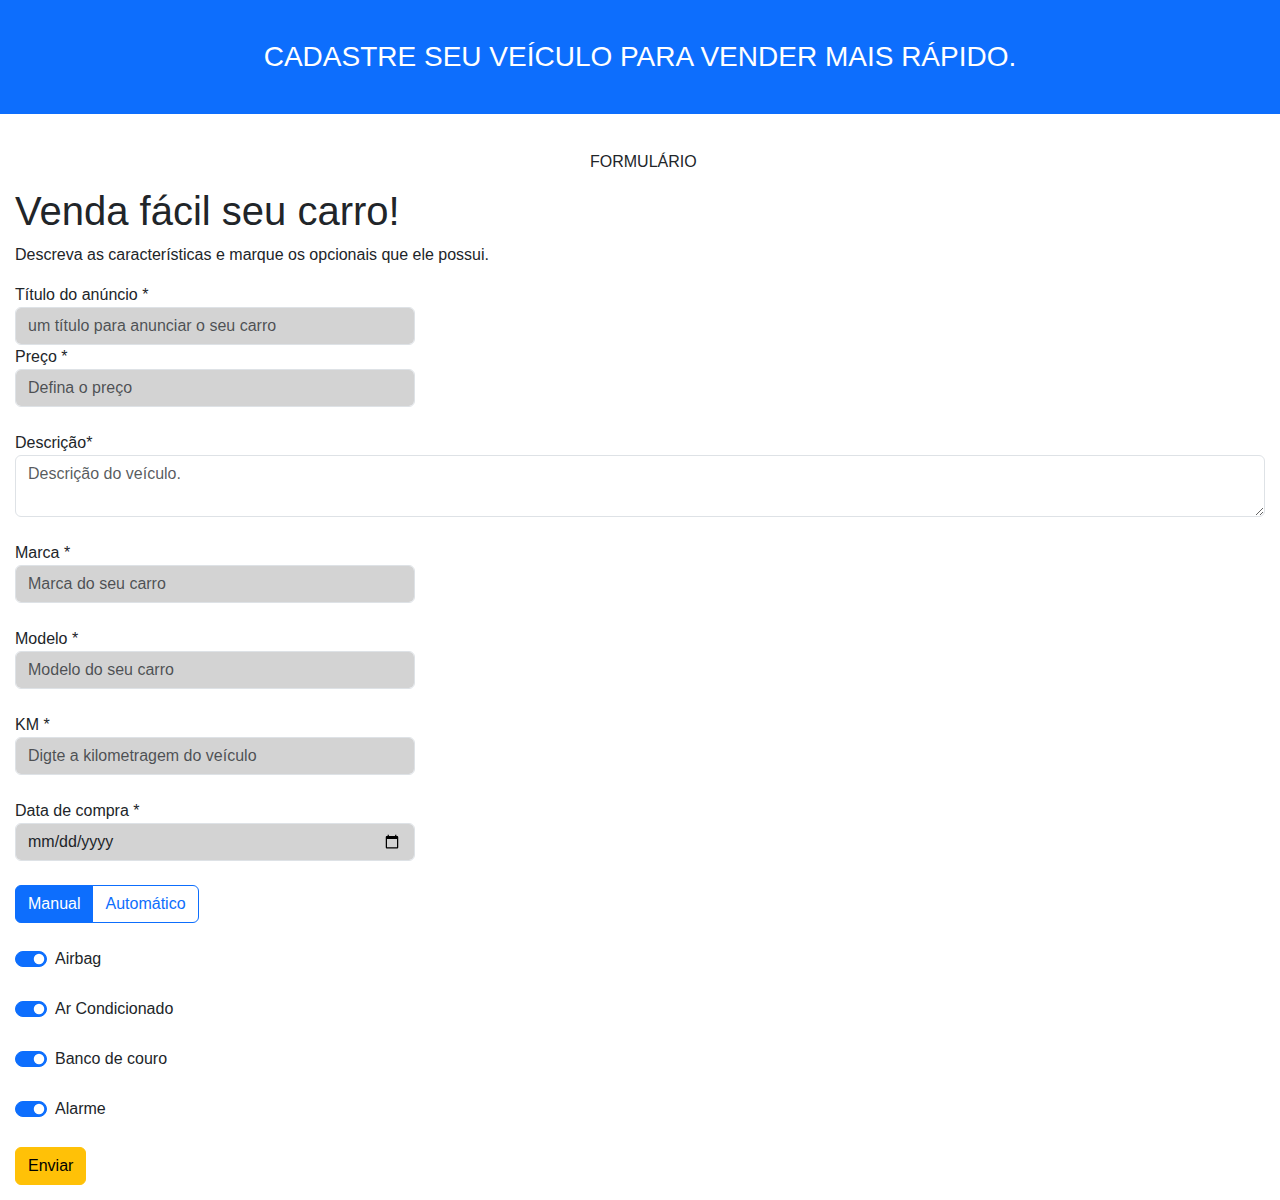
<file: index.html>
<!DOCTYPE html>
<html lang="pt-br">
<head>
    <meta charset="UTF-8">
    <meta name="viewport" content="width=device-width, initial-scale=1.0">
    <title>Venda de Carro</title>
    <link rel="stylesheet" href="style.css">
    <link href="https://cdn.jsdelivr.net/npm/bootstrap@5.3.3/dist/css/bootstrap.min.css" rel="stylesheet" integrity="sha384-QWTKZyjpPEjISv5WaRU9OFeRpok6YctnYmDr5pNlyT2bRjXh0JMhjY6hW+ALEwIH" crossorigin="anonymous">
    
</head>
<body>
    <header>
        <div class="header container-fluid bg-primary">
            <h3>Cadastre seu veículo para vender mais rápido.</h3>
        </div>

        <div class="form-container">
          <div class="form-header">
            <p>Formulário</p>

          </div>
            <div class="form body">
              <h1 class="form-tittle">Venda fácil seu carro!</h1>
              <p>Descreva as características e marque os opcionais que ele possui.</p>
              <form>
               <div class="box-input">
                  <label for="title">Título do anúncio <span class="required-field">*</span></label>
                  <input type="text" name="title" id="title" class="form-control" placeholder="um título para anunciar o seu carro" minlength="1" maxlength="30" required>
            
                </div>

                <div class="box-input">
                    <label for="price">Preço <span class="required-field">*</span></label>
                    <input type="number" name="price" id="price" class="form-control" placeholder="Defina o preço"  required>
                  </div><br>

                  <div class="box-input">
                    <label for="description">Descrição<span class="required-field">*</span></label>
                    <textarea name="description"  id="description" class="form-control" placeholder="Descrição do veículo."></textarea>
                  </div><br>

                  <div class="box-input">
                    <label for="brand">Marca <span class="required-field">*</span></label>
                    <input type="text" name="brand" id="brand" class="form-control" placeholder="Marca do seu carro"  required>
                  </div><br>

                  <div class="box-input">
                    <label for="model">Modelo <span class="required-field">*</span></label>
                    <input type="text" name="model" id="model" class="form-control" placeholder="Modelo do seu carro"  required>
                </div> <br>

                <div class="box-input">
                    <label for="milage">KM <span class="required-field">*</span></label>
                    <input type="number" name="milage" id="milage" class="form-control" placeholder="Digte a kilometragem do veículo"  required>
                </div> <br>

                <div class="box-input">
                    <label for="purchase-date">Data de compra <span class="required-field">*</span></label>
                    <input type="date" name="purchase-date" id="purchase-date" class="form-control"   required>
                </div><br>

                <div class="btn-group" role="group" aria-label="Basic radio toggle button group">
                  <input type="radio" class="btn-check" name="btnradio" id="btnradio1" autocomplete="off" checked>
                  <label class="btn btn-outline-primary" for="btnradio1">Manual</label>
                
                  <input type="radio" class="btn-check" name="btnradio" id="btnradio2" autocomplete="off">
                  <label class="btn btn-outline-primary" for="btnradio2">Automático</label>
                </div> <br><br>

                <div class="form-check form-switch">
                  <input class="form-check-input" type="checkbox" role="switch" id="flexSwitchCheckDefault" checked>
                  <label class="form-check-label" for="flexSwitchCheckDefault">Airbag</label>
                </div> <br>
                <div class="form-check form-switch">
                  <input class="form-check-input" type="checkbox" role="switch" id="flexSwitchCheckChecked" checked>
                  <label class="form-check-label" for="flexSwitchCheckChecked">Ar Condicionado</label>
                </div><br>
                <div class="form-check form-switch">
                  <input class="form-check-input" type="checkbox" role="switch" id="flexSwitchCheckDisabled" checked>
                  <label class="form-check-label" for="flexSwitchCheckDisabled">Banco de couro</label>
                </div><br>
                <div class="form-check form-switch">
                  <input class="form-check-input" type="checkbox" role="switch" id="flexSwitchCheckCheckedDisabled" checked >
                  <label class="form-check-label" for="flexSwitchCheckCheckedDisabled">Alarme</label>
                </div><br>
                <input type="submit" value="Enviar" class="btn btn-warning">
              </form>          
          </div>  
        </div>
      </header>
</body>   
</html>
</file>
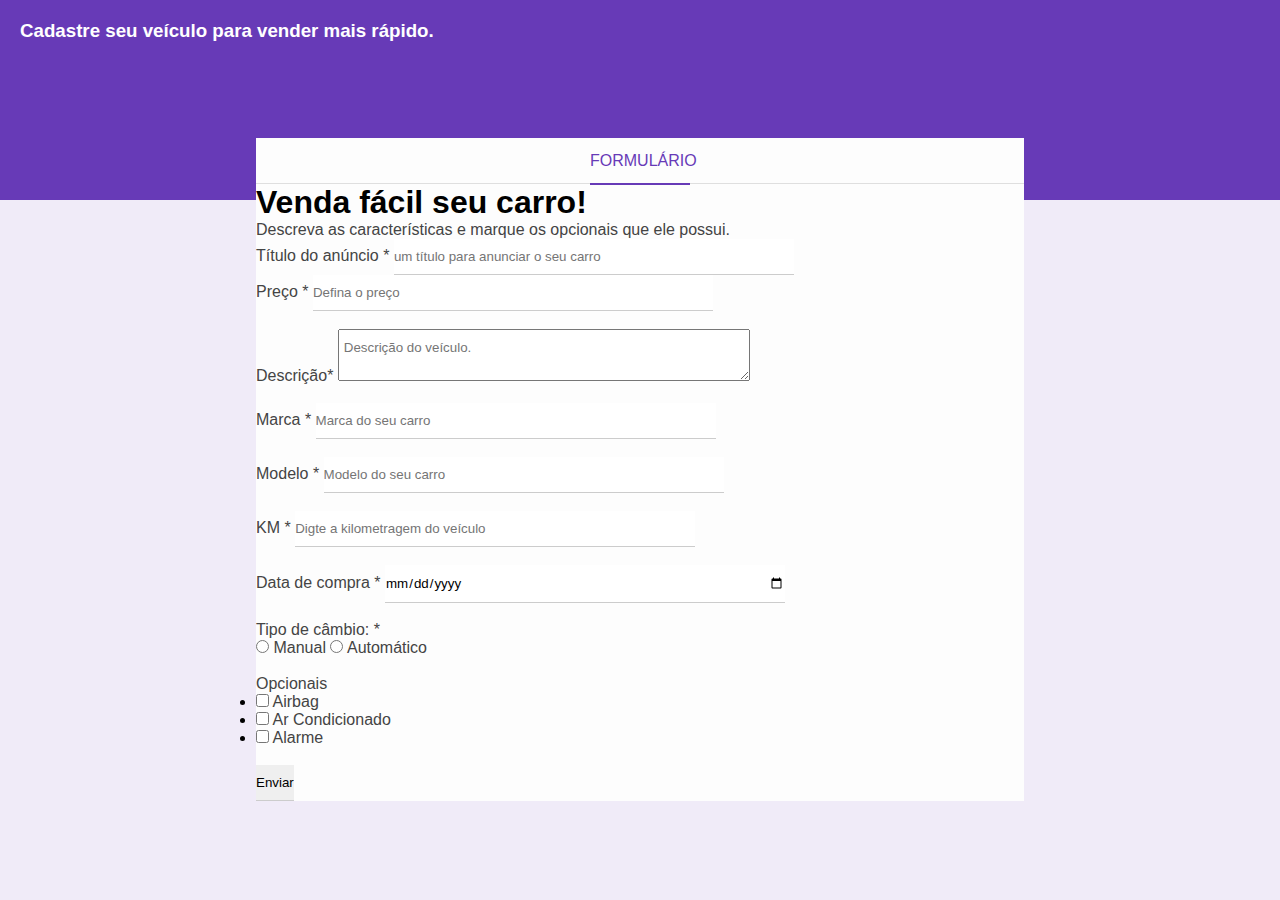
<file: src/index.html>
<!DOCTYPE html>
<html lang="pt-br">
<head>
    <meta charset="UTF-8">
    <meta name="viewport" content="width=device-width, initial-scale=1.0">
    <title>Venda de Carro</title>
    <link rel="stylesheet" href="style.css">
    
</head>
<body>
    <div class="container">
        <div class="header">
            <h3>Cadastre seu veículo para vender mais rápido.</h3>
        </div>

        <div class="form-container">
          <div class="form-header">
            <p>Formulário</p>

          </div>
            <div class="form body">
              <h1 class="form-tittle">Venda fácil seu carro!</h1>
              <p>Descreva as características e marque os opcionais que ele possui.</p>
              <form>
               <div class="box-input">
                  <label for="title">Título do anúncio <span class="required-field">*</span></label>
                  <input type="text" name="title" id="title" class="block" placeholder="um título para anunciar o seu carro" minlength="1" maxlength="30" required>
            
                </div>

                <div class="box-input">
                    <label for="price">Preço <span class="required-field">*</span></label>
                    <input type="number" name="price" id="price" class="block" placeholder="Defina o preço"  required>
                  </div><br>

                  <div class="box-input">
                    <label for="description">Descrição<span class="required-field">*</span></label>
                    <textarea name="description"  id="description" class="block" placeholder="Descrição do veículo."></textarea>
                  </div><br>

                  <div class="box-input">
                    <label for="brand">Marca <span class="required-field">*</span></label>
                    <input type="text" name="brand" id="brand" class="block" placeholder="Marca do seu carro"  required>
                  </div><br>

                  <div class="box-input">
                    <label for="model">Modelo <span class="required-field">*</span></label>
                    <input type="text" name="model" id="model" class="block" placeholder="Modelo do seu carro"  required>
                </div> <br>

                <div class="box-input">
                    <label for="milage">KM <span class="required-field">*</span></label>
                    <input type="number" name="milage" id="milage" class="block" placeholder="Digte a kilometragem do veículo"  required>
                </div> <br>

                <div class="box-input">
                    <label for="purchase-date">Data de compra <span class="required-field">*</span></label>
                    <input type="date" name="purchase-date" id="purchase-date" class="block"   required>
                </div><br>
                <div class="box-input">
                  <p>Tipo de câmbio: <span class="required-fied">*</span></p>
                  <input type="radio" id="manual" name="gear">
                  <label type="manual">Manual</label>
                  <input type="radio" id="auto" name="gear">
                  <label for="auto">Automático</label>
              </div><br>
              <div class="box-input">
                <p>Opcionais</p>
                <ul class="option-list">
                  <li>
                    <input type="checkbox" id="airbag" name="optional[]" value="airbag">
                    <label for="airbag">Airbag</label>
                  </li>
                  <li>
                    <input type="checkbox" id="ac" name="optional[]" value="ac">
                    <label for="ac">Ar Condicionado</label>
                  </li>
                  <li>
                    <input type="checkbox" id="alarme" name="optional[]" value="alarme">
                    <label for="alarme">Alarme</label>
                  </li>
                  
                </ul><br>
                
            </div>
                <input type="submit" value="Enviar">
              </form>          
          </div>  
        </div>
    </div>
</body>   
</html>
</file>
<file: style.css>
/* reset */

* {
    font-family: Arial, Helvetica, sans-serif
}



 input[type="text"],
 input[type="number"],
 input[type="date"],
 input[type="file"]
  {
    width: 400px;
    background-color: #D3D3D3;
 }

textarea {
    padding: 10px 5px;
}

 .header h3 {
    color: white;
    text-align: center;
    padding: 40px;
    text-transform: uppercase;
 }

 .form-container {

    margin: 0 auto;
    padding: 15px;
  
 }

.form-header p {
   width: 100px;
   text-align: center;
   margin: 0 auto;
   text-transform: uppercase;
   height: 50px;
   line-height: 50px;

}
</file>
<file: src/style.css>
/* reset */

* {
    margin: 0;
    padding: 0;
    font-family: Arial, Helvetica, sans-serif
}

body {
    background-color: #f0ebf8;
}

h1, h2, h3, h4, h5 {
    color: 333;
}
 p, label {
    color: #444;
 }

 input {
    border: none;
    border-bottom: 1px solid #ccc;
    padding: 10px 0;
    
 }

 input[type="text"],
 input[type="number"],
 input[type="date"],
 input[type="file"], 
 textarea {
    width: 400px;
 }

textarea {
    padding: 10px 5px;
}

 .header {
    height: 160px;
    padding: 20px;
    background-color: #673ab7;
 }

 .header h3 {
    color: #fff;
    margin-top: 0;
 }

 .form-container {
    background-color: #fdfdfd;
    width: 60%;
    margin: 0 auto;
    position: relative;
    top: -62px;
 }

.form-header {
   border-bottom: 1px solid #dfdfdf;
   height: 45px;

}

.form-header p {
   color: #673ab7;
   border-bottom: 2px solid #673ab7;
   width: 100px;
   text-align: center;
   margin: 0 auto;
   text-transform: uppercase;
   height: 45px;
   line-height: 45px;

}

.form-body {
   padding: 30px;
}

.form-title {
   margin-bottom: 15px;
}

.form-body p {
   margin-bottom: 20px;
}
</file>
